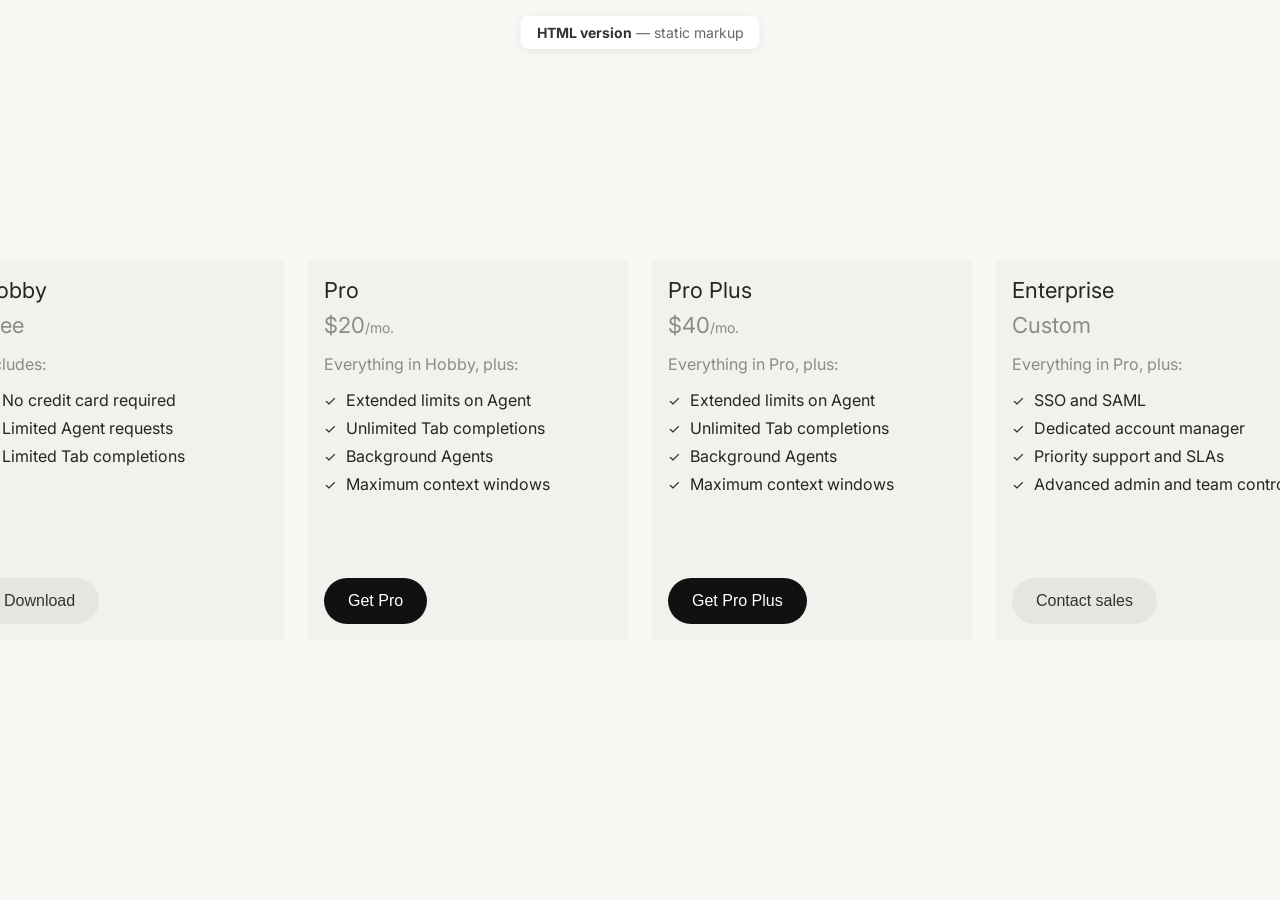
<file: index.html>
<!DOCTYPE html>
<html lang="en">
<head>
    <!-- Page metadata -->
    <meta charset="UTF-8">
    <meta name="viewport" content="width=device-width, initial-scale=1.0">
    <title>Pricing Plans — HTML version</title>

    <!-- Fonts: Inter (400–700) loaded from Google Fonts -->
    <link rel="preconnect" href="https://fonts.googleapis.com">
    <link rel="preconnect" href="https://fonts.gstatic.com" crossorigin>
    <link href="https://fonts.googleapis.com/css2?family=Inter:wght@400;500;600;700&display=swap" rel="stylesheet">

    <!-- Stylesheet: all visual styling lives in styles.css -->
    <link rel="stylesheet" href="styles.css">
</head>
<body>

    <!-- Version badge — fixed label at top of page (see .page-label in CSS) -->
    <p class="page-label"><strong>HTML version</strong> — static markup</p>

    <!-- Pricing cards row — holds all plan cards side by side -->
    <div class="cards-container">

        <!-- Card: Hobby plan -->
        <div class="card">
            <div class="card-top">
                <!-- Plan name -->
                <h3 class="card-title">Hobby</h3>

                <!-- Price display — amount only (no period for free tier) -->
                <p class="card-price">
                    <span class="card-price-amount">Free</span>
                </p>

                <!-- Feature list section -->
                <div class="card-content">
                    <p class="includes-text">Includes:</p>
                    <ul class="features-list">
                        <li>
                            <span class="checkmark">✓</span>
                            No credit card required
                        </li>
                        <li>
                            <span class="checkmark">✓</span>
                            Limited Agent requests
                        </li>
                        <li>
                            <span class="checkmark">✓</span>
                            Limited Tab completions
                        </li>
                    </ul>
                </div>
            </div>

            <!-- CTA button — secondary style (light gray) -->
            <button class="download-button secondary">Download</button>
        </div>

        <!-- Card: Pro plan -->
        <div class="card">
            <div class="card-top">
                <!-- Plan name -->
                <h3 class="card-title">Pro</h3>

                <!-- Price display — amount + billing period -->
                <p class="card-price">
                    <span class="card-price-amount">$20</span>
                    <span class="card-price-period">/mo.</span>
                </p>

                <!-- Feature list section -->
                <div class="card-content">
                    <p class="includes-text">Everything in Hobby, plus:</p>
                    <ul class="features-list">
                        <li>
                            <span class="checkmark">✓</span>
                            Extended limits on Agent
                        </li>
                        <li>
                            <span class="checkmark">✓</span>
                            Unlimited Tab completions
                        </li>
                        <li>
                            <span class="checkmark">✓</span>
                            Background Agents
                        </li>
                        <li>
                            <span class="checkmark">✓</span>
                            Maximum context windows
                        </li>
                    </ul>
                </div>
            </div>

            <!-- CTA button — primary style (dark, emphasized) -->
            <button class="download-button primary">Get Pro</button>
        </div>

        <!-- Card: Pro Plus plan -->
        <div class="card">
            <div class="card-top">
                <!-- Plan name -->
                <h3 class="card-title">Pro Plus</h3>

                <!-- Price display — amount + billing period -->
                <p class="card-price">
                    <span class="card-price-amount">$40</span>
                    <span class="card-price-period">/mo.</span>
                </p>

                <!-- Feature list section -->
                <div class="card-content">
                    <p class="includes-text">Everything in Pro, plus:</p>
                    <ul class="features-list">
                        <li>
                            <span class="checkmark">✓</span>
                            Extended limits on Agent
                        </li>
                        <li>
                            <span class="checkmark">✓</span>
                            Unlimited Tab completions
                        </li>
                        <li>
                            <span class="checkmark">✓</span>
                            Background Agents
                        </li>
                        <li>
                            <span class="checkmark">✓</span>
                            Maximum context windows
                        </li>
                    </ul>
                </div>
            </div>

            <!-- CTA button — primary style (dark, emphasized) -->
            <button class="download-button primary">Get Pro Plus</button>
        </div>

        <!-- Card: Enterprise plan — copy this block to add another card -->
        <div class="card">
            <div class="card-top">
                <!-- Plan name -->
                <h3 class="card-title">Enterprise</h3>

                <!-- Price display — custom pricing (no fixed amount) -->
                <p class="card-price">
                    <span class="card-price-amount">Custom</span>
                </p>

                <!-- Feature list section -->
                <div class="card-content">
                    <p class="includes-text">Everything in Pro, plus:</p>
                    <ul class="features-list">
                        <li>
                            <span class="checkmark">✓</span>
                            SSO and SAML
                        </li>
                        <li>
                            <span class="checkmark">✓</span>
                            Dedicated account manager
                        </li>
                        <li>
                            <span class="checkmark">✓</span>
                            Priority support and SLAs
                        </li>
                        <li>
                            <span class="checkmark">✓</span>
                            Advanced admin and team controls
                        </li>
                    </ul>
                </div>
            </div>

            <!-- CTA button — secondary style (light gray) -->
            <button class="download-button secondary">Contact sales</button>
        </div>

    </div>
</body>
</html>
</file>
<file: styles.css>
/* ==========================================================================
   Base reset
   Removes default browser spacing and sets consistent box sizing.
   ========================================================================== */

* {
    margin: 0;
    padding: 0;
    box-sizing: border-box;
}


/* ==========================================================================
   Page layout
   Centers the card row on a warm off-white background.
   ========================================================================== */

body {
    font-family: 'Inter', -apple-system, BlinkMacSystemFont, 'Segoe UI', Roboto, sans-serif;
    background-color: #f7f7f4;       /* Page background */
    display: flex;
    justify-content: center;
    align-items: center;
    min-height: 100vh;
    padding: 20px;
}


/* ==========================================================================
   Cards container
   Horizontal row of pricing cards with 24px gap between them.
   ========================================================================== */

.cards-container {
    display: flex;
    flex-direction: row;
    gap: 24px;
    flex-wrap: nowrap;
    justify-content: center;
    align-items: flex-start;
}


/* ==========================================================================
   Card
   Individual pricing card — fixed width, min height keeps buttons aligned.
   ========================================================================== */

.card {
    display: flex;
    flex-direction: column;
    min-height: 380px;
    background-color: #f2f1ed;       /* Card surface */
    border-radius: 4px;
    padding: 16px;
    width: 320px;
    flex-shrink: 0;
}

.card-top {
    display: flex;
    flex-direction: column;
}


/* ==========================================================================
   Card typography — title & price
   ========================================================================== */

.card-title {
    font-size: 22px;
    line-height: 28px;
    font-weight: 400;
    color: #26251e;                  /* Primary text */
    margin-bottom: 8px;
}

.card-price {
    font-size: 20px;
    color: rgba(38, 37, 30, 0.5);    /* Muted price container */
    display: inline-flex;
    align-items: baseline;
}

.card-price-amount {
    font-size: 22px;
    font-weight: 400;
    color: rgba(38, 37, 30, 0.5);
}

.card-price-period {
    font-size: 14px;                 /* Smaller suffix, e.g. "/mo." */
    color: rgba(38, 37, 30, 0.5);
}


/* ==========================================================================
   Card content — feature list area
   ========================================================================== */

.card-content {
    margin-bottom: 32px;             /* Space above the CTA button */
}

.includes-text {
    font-size: 16px;
    color: rgba(38, 37, 30, 0.5);    /* "Includes:" label */
    margin: 16px 0px;
}

.features-list {
    list-style: none;
    padding: 0;
}

.features-list li {
    display: flex;
    align-items: center;
    margin-bottom: 8px;
    font-size: 16px;
    color: #26251e;
}

.checkmark {
    color: #26251e;
    font-size: 14px;
    margin-right: 10px;              /* Gap between ✓ and feature text */
    font-weight: 400;
}


/* ==========================================================================
   CTA buttons
   Pill-shaped buttons pinned to the bottom of each card (margin-top: auto).
   Two variants: default/secondary (gray) and .primary (dark).
   ========================================================================== */

.download-button {
    margin-top: auto;
    width: fit-content;
    background-color: #e6e5e0;       /* Secondary button fill */
    border: none;
    border-radius: 999px;            /* Full pill shape */
    padding: 14px 24px;
    font-size: 16px;
    font-weight: 500;
    color: #333;
    cursor: pointer;
    transition: background-color 0.2s ease;
}

.download-button:hover {
    background-color: #D8D6CE;
}

.download-button:active {
    background-color: #D8D6CE;
}

/* Primary variant — used on the Pro plan */
.download-button.primary {
    background-color: #111;
    color: #fff;
}

.download-button.primary:hover {
    background-color: #333;
}

.download-button.primary:active {
    background-color: #333;
}

.download-button.tertiary {
    background-color: transparent;
    border: 1px solid #c2c1ba;
    color: #333;
}

.download-button.tertiary:hover {
    background-color: #f2f1ed;
}

.download-button.tertiary:active {
    background-color: #f2f1ed;
}

/* ==========================================================================
   Page label
   Fixed badge at the top center — identifies this as the HTML version.
   ========================================================================== */

.page-label {
    position: fixed;
    top: 16px;
    left: 50%;
    transform: translateX(-50%);
    font-size: 14px;
    color: #666;
    background: #fff;
    padding: 8px 16px;
    border-radius: 8px;
    box-shadow: 0 2px 8px rgba(0,0,0,0.08);
}

.page-label strong {
    color: #333;
}
</file>
